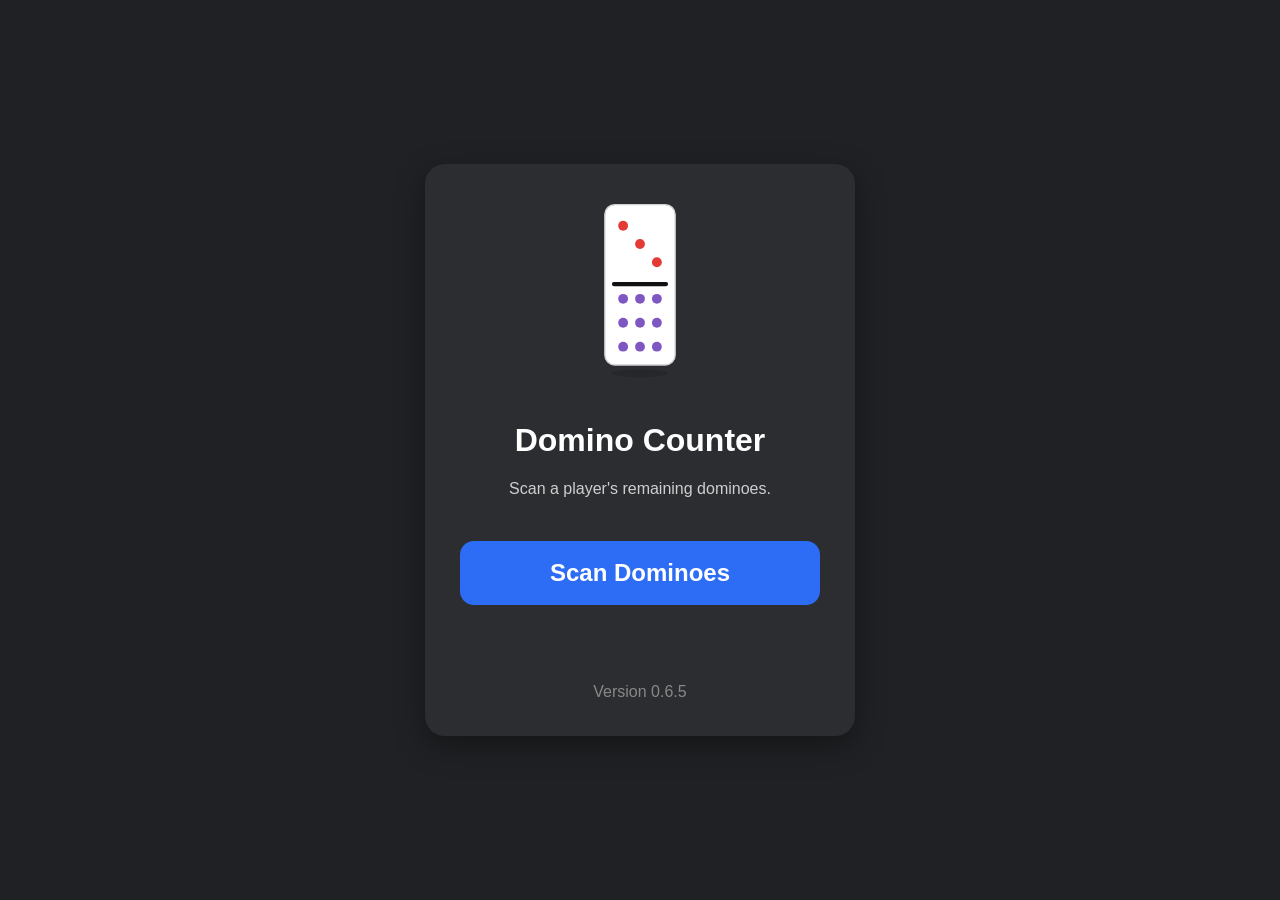
<file: index.html>
<!DOCTYPE html>
<html lang="en">

<head>

    <meta charset="UTF-8">

    <meta
        name="viewport"
        content="width=device-width, initial-scale=1.0"
    >

    <title>Domino Counter</title>

    <link
        rel="stylesheet"
        href="style.css"
    >

</head>

<body>

    <main class="app">

        <div class="logo">

            <img
                src="icons/domino-logo.svg"
                alt="Domino Counter"
            >

        </div>


        <h1>
            Domino Counter
        </h1>


        <p class="subtitle">
            Scan a player's remaining dominoes.
        </p>


        <div
            id="result"
            style="display:none;"
        >
        </div>


        <button id="scanButton">
            Scan Dominoes
        </button>


        <button
            id="captureButton"
            style="display:none;"
        >
            Capture
        </button>


        <canvas
            id="snapshot"
            style="display:none;"
        >
        </canvas>


        <p id="status"></p>


        <footer>
            Version 0.6.5
        </footer>

    </main>


    <script
        type="module"
        src="js/app.js"
    >
    </script>

</body>

</html>
</file>
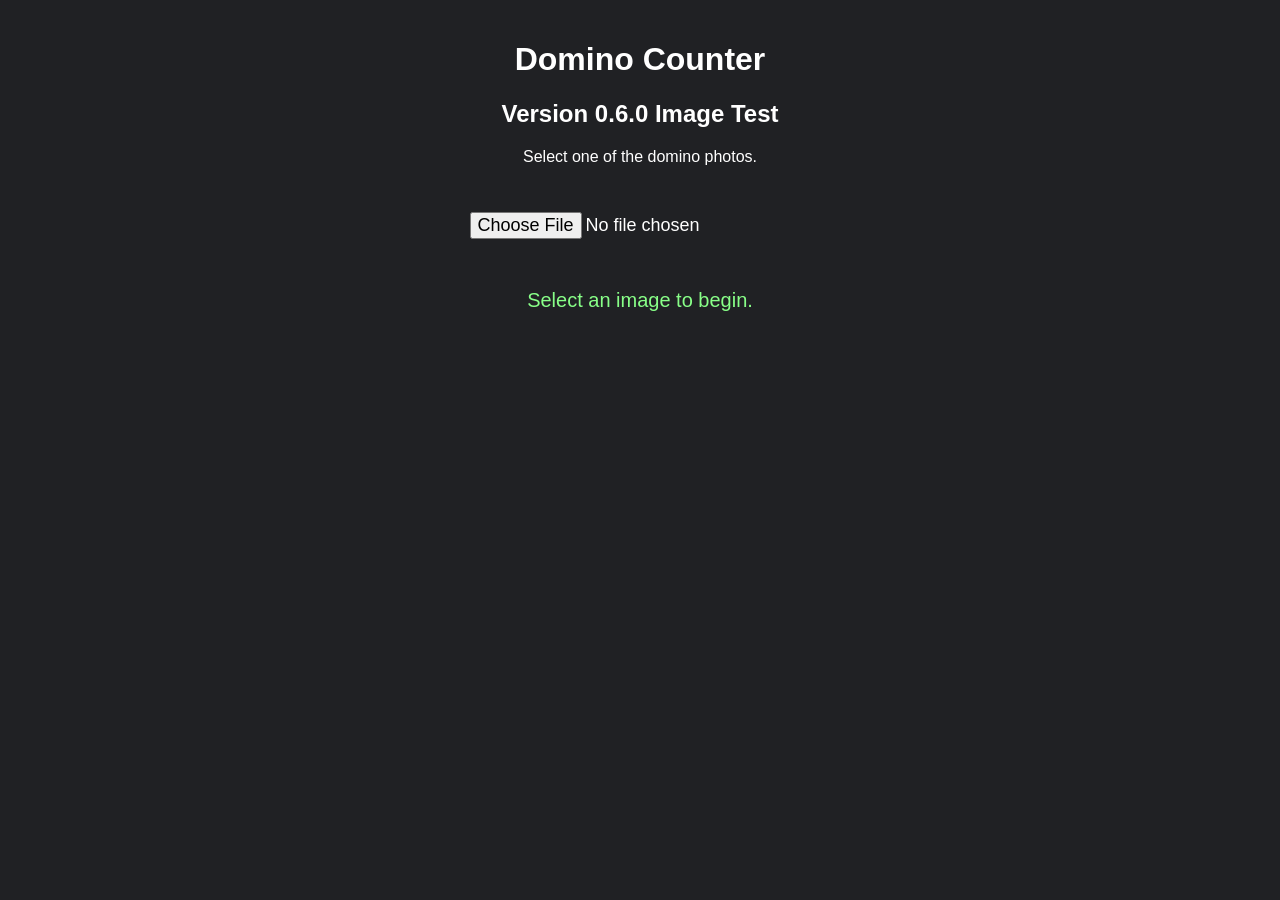
<file: test.html>
<!DOCTYPE html>
<html lang="en">

<head>

    <meta charset="UTF-8">

    <meta name="viewport"
          content="width=device-width, initial-scale=1.0">

    <title>Domino Counter - Image Test</title>

    <style>

        body {

            margin: 0;

            padding: 20px;

            background: #202124;

            color: white;

            font-family: Arial, Helvetica, sans-serif;

            text-align: center;

        }

        .container {

            max-width: 700px;

            margin: auto;

        }

        input {

            margin: 20px;

            padding: 10px;

            font-size: 18px;

        }

        canvas {

            max-width: 100%;

            margin-top: 20px;

            border-radius: 12px;

        }

        #score {

            font-size: 64px;

            font-weight: bold;

            margin: 20px;

        }

        #status {

            font-size: 20px;

            color: #88ff88;

        }

    </style>

</head>

<body>

    <div class="container">

        <h1>Domino Counter</h1>

        <h2>Version 0.6.0 Image Test</h2>

        <p>
            Select one of the domino photos.
        </p>

        <input
            type="file"
            id="imageInput"
            accept="image/*"
        >

        <div id="score"></div>

        <p id="status">
            Select an image to begin.
        </p>

        <canvas id="canvas"></canvas>

    </div>

    <script type="module">

        import {
            analyzeImage
        } from "./js/vision.js";

        const imageInput =
            document.getElementById("imageInput");

        const canvas =
            document.getElementById("canvas");

        const score =
            document.getElementById("score");

        const status =
            document.getElementById("status");

        imageInput.addEventListener(
            "change",
            () => {

                const file =
                    imageInput.files[0];

                if (!file) {
                    return;
                }

                const image =
                    new Image();

                image.onload = () => {

                    canvas.width =
                        image.naturalWidth;

                    canvas.height =
                        image.naturalHeight;

                    const ctx =
                        canvas.getContext("2d");

                    ctx.drawImage(
                        image,
                        0,
                        0
                    );

                    try {

                        const result =
                            analyzeImage(canvas);

                        score.textContent =
                            result.score;

                        status.textContent =
                            `Detected ${result.pipCount} pips.`;

                    } catch (error) {

                        console.error(error);

                        score.textContent = "";

                        status.textContent =
                            "Error analyzing image.";

                    }

                    URL.revokeObjectURL(
                        image.src
                    );

                };

                image.src =
                    URL.createObjectURL(file);

            }
        );

    </script>

</body>

</html>
</file>
<file: style.css>
* {
    box-sizing: border-box;
}


body {

    margin: 0;

    background: #202124;

    color: white;

    font-family:
        Arial,
        Helvetica,
        sans-serif;

    display: flex;

    justify-content: center;

    align-items: center;

    min-height: 100vh;

}


.app {

    width: 92%;

    max-width: 430px;

    background: #2B2D31;

    border-radius: 20px;

    padding: 35px;

    text-align: center;

    box-shadow:
        0 10px 30px
        rgba(0, 0, 0, .35);

}


.logo img {

    width: 90px;

    margin-bottom: 18px;

}


.subtitle {

    color: #cfcfcf;

    margin-bottom: 28px;

}


button {

    width: 100%;

    margin-top: 15px;

    padding: 18px;

    border: none;

    border-radius: 14px;

    background: #2d6df6;

    color: white;

    font-size: 24px;

    font-weight: bold;

    cursor: pointer;

}


button:hover {

    background: #1f5fe5;

}


video,
canvas {

    width: 100%;

    margin-top: 25px;

    border-radius: 14px;

}


#result {

    margin-top: 25px;

    padding: 15px;

}


.score-number {

    font-size: 72px;

    line-height: 1;

    font-weight: bold;

}


.score-label {

    font-size: 22px;

    margin-top: 8px;

    color: #cfcfcf;

}


.detection-info {

    margin-top: 10px;

    font-size: 16px;

    color: #999;

}


#status {

    min-height: 28px;

    margin-top: 20px;

    color: #88ff88;

    font-size: 18px;

}


footer {

    margin-top: 30px;

    color: #888;

}
</file>
